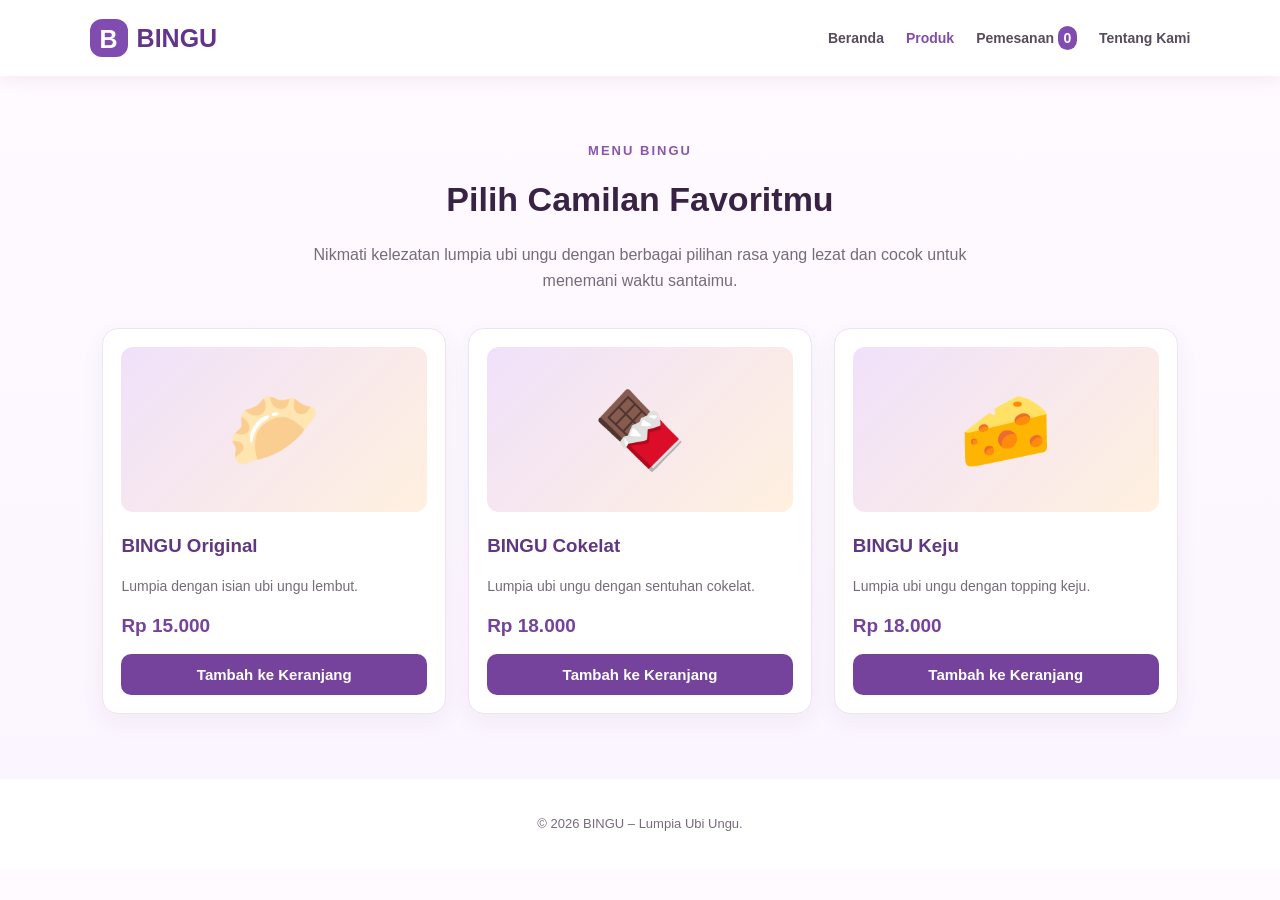
<file: produk.html>
<!DOCTYPE html>
<html lang="id">
<head>
    <meta charset="UTF-8">
    <meta name="viewport" content="width=device-width, initial-scale=1.0">
    <title>Produk - BINGU</title>
  <link rel="stylesheet" href="style.css">
</head>
<body>
    <header class="header">
        <a class="logo" href="index.html"><span class="logo-icon">B</span> BINGU</a>
        <nav>
            <a href="index.html">Beranda</a>
            <a class="active" href="produk.html">Produk</a>
            <a href="pemesanan.html">Pemesanan <span class="cart-count">0</span></a>
            <a href="tentang.html">Tentang Kami</a>
        </nav>
    </header>

    <main class="page-main">
                <section class="page-heading">
            <p class="eyebrow">Menu BINGU</p>

            <h1>Pilih Camilan Favoritmu</h1>

            <p>
                Nikmati kelezatan lumpia ubi ungu dengan berbagai pilihan rasa
                yang lezat dan cocok untuk menemani waktu santaimu.
            </p>
        </section>

        <section id="product-list" class="product-grid">
        </section>
    </main>

    <footer><p>© 2026 BINGU – Lumpia Ubi Ungu.</p></footer>
  <script src="script.js"></script>
</body>
</html>
</file>
<file: style.css>
* {
    box-sizing: border-box;
}

body {
    margin: 0;
    background: #fffaff;
    color: #34283b;
    font-family: Arial, Helvetica, sans-serif;
    line-height: 1.6;
}

.header {
    display: flex;
    justify-content: space-between;
    align-items: center;
    gap: 20px;
    padding: 18px 7%;
    background: #ffffff;
    box-shadow: 0 3px 18px rgba(65, 35, 75, 0.07);
    position: sticky;
    top: 0;
    z-index: 10;
}

.logo {
    color: #63358a;
    text-decoration: none;
    font-size: 25px;
    font-weight: bold;
    display: flex;
    align-items: center;
    gap: 9px;
}

.logo-icon {
    display: inline-grid;
    place-items: center;
    width: 38px;
    height: 38px;
    border-radius: 12px;
    color: white;
    background: #814caf;
}

nav {
    display: flex;
    align-items: center;
    gap: 22px;
    flex-wrap: wrap;
}

nav a {
    color: #574b5e;
    text-decoration: none;
    font-size: 14px;
    font-weight: bold;
}

nav a:hover, nav a.active {
    color: #814caf;
}

.cart-count {
    display: inline-block;
    min-width: 19px;
    padding: 1px 5px;
    border-radius: 20px;
    color: white;
    background: #814caf;
    text-align: center;
}

.hero {
    padding: 75px 9%;
    display: grid;
    grid-template-columns: 1.1fr 0.9fr;
    align-items: center;
    gap: 45px;
    background: linear-gradient(120deg, #f5eaff, #fff7f1);
}

.eyebrow {
    margin: 0 0 10px;
    color: #8a56ad;
    font-size: 13px;
    font-weight: bold;
    letter-spacing: 2px;
    text-transform: uppercase;
}

.hero h1 {
    max-width: 620px;
    margin: 0 0 18px;
    color: #382344;
    font-size: clamp(36px, 5vw, 58px);
    line-height: 1.12;
}

.hero h1 span {
    color: #8a50b2;
}

.hero-text > p:not(.eyebrow) {
    max-width: 550px;
    color: #685d6d;
}

.button {
    display: inline-block;
    border: 0;
    border-radius: 10px;
    padding: 12px 21px;
    color: white;
    background: #75439c;
    text-decoration: none;
    font-size: 15px;
    font-weight: bold;
    cursor: pointer;
}

.button:hover {
    background: #5f3282;
}

.hero-art {
    min-height: 300px;
    position: relative;
    display: grid;
    place-items: center;
    border-radius: 45% 55% 52% 48%;
    background: #e7d2f5;
}

.food-circle {
    display: grid;
    place-items: center;
    width: 210px;
    height: 210px;
    border: 12px solid rgba(255,255,255,.65);
    border-radius: 50%;
    background: #fff8ed;
    font-size: 105px;
    box-shadow: 0 15px 35px rgba(84, 48, 104, .15);
}

.sparkle {
    position: absolute;
    color: #8b55b0;
    font-size: 45px;
}

.sparkle-one { top: 35px; right: 55px; }
.sparkle-two { bottom: 35px; left: 55px; }

.art-label {
    position: absolute;
    right: 5px;
    bottom: 20px;
    padding: 12px 18px;
    border-radius: 12px;
    color: #69418a;
    background: white;
    text-align: center;
    transform: rotate(-5deg);
}

.section, .page-main {
    padding: 65px 8%;
}

.section-heading, .page-heading {
    margin: 0 auto 35px;
    text-align: center;
}

.section-heading h2, .page-heading h1 {
    margin: 0 0 8px;
    color: #382344;
    font-size: 34px;
}

.section-heading p:last-child, .page-heading > p:last-child {
    color: #756b79;
}

.feature-grid, .product-grid {
    display: grid;
    grid-template-columns: repeat(3, 1fr);
    gap: 22px;
}

.feature-card, .product-card, .panel, .about-card {
    padding: 24px;
    border: 1px solid #eee3f3;
    border-radius: 16px;
    background: white;
    box-shadow: 0 8px 25px rgba(65, 35, 75, .05);
}

.feature-icon {
    font-size: 35px;
}

.feature-card h3, .product-card h3 {
    margin-bottom: 5px;
    color: #603781;
}

.feature-card p, .product-card p {
    color: #756b79;
    font-size: 14px;
}

.cta {
    margin: 0 8% 65px;
    padding: 30px 35px;
    border-radius: 18px;
    display: flex;
    align-items: center;
    justify-content: space-between;
    gap: 20px;
    color: white;
    background: #704394;
}

.cta .eyebrow, .cta h2 {
    color: white;
}

.cta h2 { margin: 0; }
.button-light { color: #63358a; background: white; }
.button-light:hover { color: white; background: #51316b; }

.page-main {
    min-height: 70vh;
    background: linear-gradient(#fffaff, #fbf5ff);
}

.page-heading {
    max-width: 700px;
}

.product-card {
    padding: 18px;
}

.product-art {
    display: grid;
    place-items: center;
    min-height: 165px;
    border-radius: 12px;
    background: linear-gradient(135deg, #f0e1fb, #fff0df);
    font-size: 75px;
}

.price {
    display: block;
    margin: 12px 0;
    color: #75439c;
    font-size: 19px;
    font-weight: bold;
}

.product-card .button { width: 100%; text-align: center; }
.small-note { color: #887d8d; font-size: 12px; }

.checkout-layout {
    display: grid;
    grid-template-columns: 1fr 1fr;
    gap: 24px;
    align-items: start;
}

.panel h2, .about-card h2, .contact-box h2 {
    margin-top: 0;
    color: #603781;
}

.cart-row {
    display: flex;
    justify-content: space-between;
    gap: 12px;
    padding: 12px 0;
    border-bottom: 1px solid #eee3f3;
}

.cart-row button {
    border: 0;
    color: #a13e64;
    background: transparent;
    cursor: pointer;
}

.cart-total {
    display: flex;
    justify-content: space-between;
    margin: 18px 0;
    padding-top: 12px;
    border-top: 2px solid #e9d9f1;
    font-size: 18px;
}

.text-link { color: #75439c; text-decoration: none; font-weight: bold; }

form label {
    display: block;
    margin: 13px 0 5px;
    font-size: 14px;
    font-weight: bold;
}

form input, form textarea {
    width: 100%;
    padding: 11px;
    border: 1px solid #d9c9e1;
    border-radius: 8px;
    font: inherit;
}

form input:focus, form textarea:focus {
    outline: 2px solid #d8b8ed;
    border-color: #8a56ad;
}

.full-button { width: 100%; margin-top: 18px; }
.form-message { color: #603781; font-size: 14px; }

.about-card {
    max-width: 900px;
    margin: 0 auto 30px;
    display: grid;
    grid-template-columns: 180px 1fr;
    gap: 25px;
}

.about-icon {
    display: grid;
    place-items: center;
    min-height: 160px;
    border-radius: 15px;
    background: #f1e3fa;
    font-size: 60px;
}

.about-card p, .about-card li { color: #716777; }
.about-card h3 { color: #75439c; }

.contact-box {
    padding: 30px;
    border-radius: 16px;
    background: #f1e5fa;
    text-align: center;
}

footer {
    padding: 22px;
    color: #766a7c;
    background: white;
    text-align: center;
    font-size: 13px;
}

@media (max-width: 760px) {
    .header { align-items: flex-start; flex-direction: column; }
    nav { gap: 12px; }
    .hero { grid-template-columns: 1fr; padding: 48px 7%; }
    .hero-art { min-height: 250px; }
    .feature-grid, .product-grid, .checkout-layout { grid-template-columns: 1fr; }
    .cta { align-items: flex-start; flex-direction: column; }
    .about-card { grid-template-columns: 1fr; }
    .section, .page-main { padding: 45px 6%; }
}
</file>
